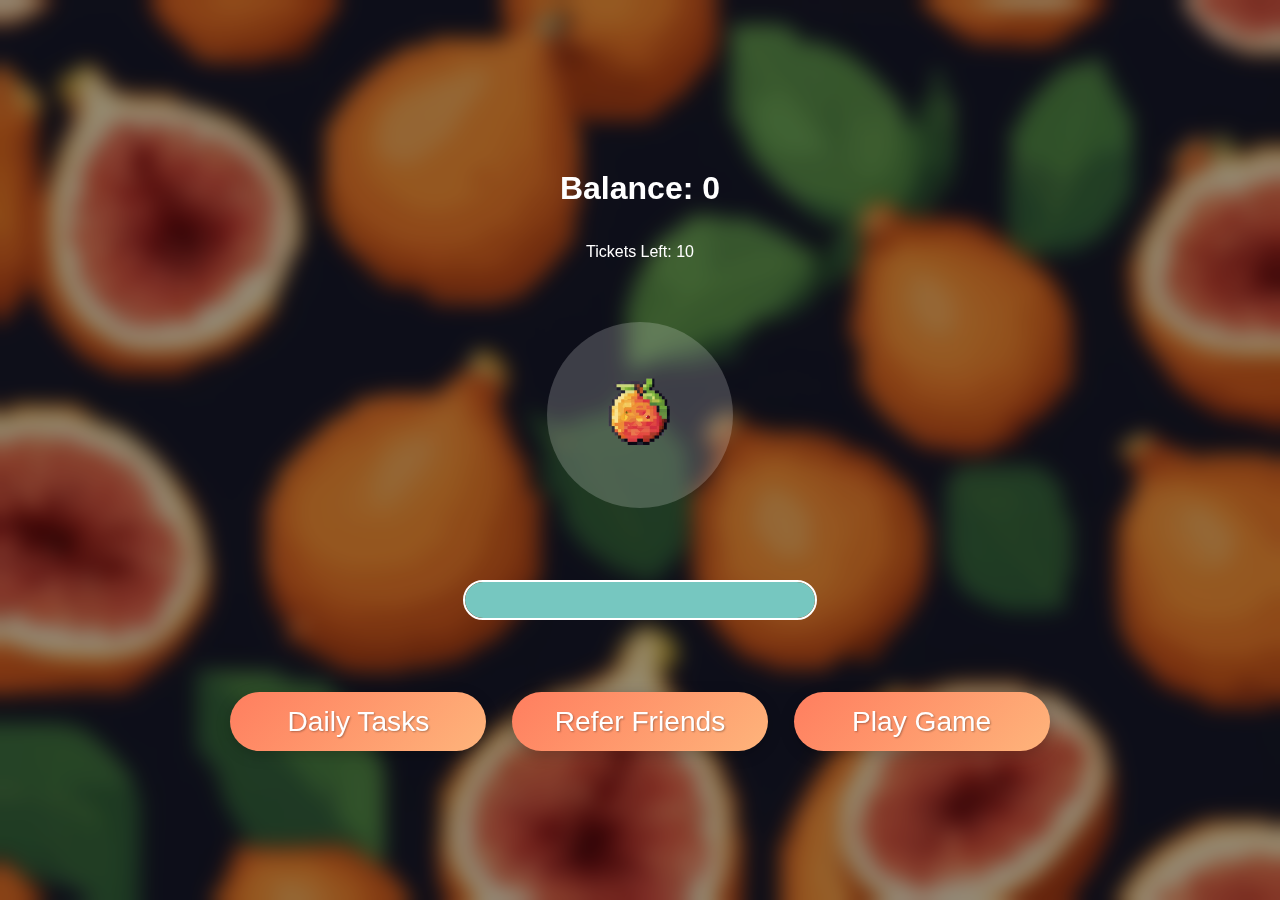
<file: index.html>
<!DOCTYPE html>
<html lang="en">
<head>
  <meta charset="UTF-8">
  <meta name="viewport" content="width=device-width, initial-scale=1.0">
  <title>Click Game</title>
  <style>
    body {
      font-family: 'Roboto', sans-serif;
      display: flex;
      flex-direction: column;
      align-items: center;
      justify-content: center;
      height: 100vh;
      margin: 0;
      overflow: hidden;
      color: white;
      background: url('background.jpg') no-repeat center center fixed;
      background-size: cover;
    }
    body::before {
      content: '';
      position: absolute;
      top: 0;
      left: 0;
      right: 0;
      bottom: 0;
      background: rgba(0, 0, 0, 0.4);
      backdrop-filter: blur(10px);
      z-index: -1;
    }
    h1 {
      font-size: 2.5vw; /* Responsive font size */
      margin-bottom: 20px;
    }
    #fig-container {
      display: flex;
      justify-content: center;
      margin: 5vh 0;
      border-radius: 50%;
      padding: 2vh;
      background: rgba(255, 255, 255, 0.2);
    }
    #fig-container img {
      width: 20vw; /* Responsive fig image size */
      max-width: 150px; /* Cap the max size for larger screens */
      cursor: pointer;
      transition: transform 0.2s;
    }
    #fig-container img:active {
      transform: scale(0.9);
    }
    #points-bar-container {
      width: 80vw; /* Responsive width */
      max-width: 350px;
      height: 4vh; /* Responsive height */
      border: 2px solid #fff;
      margin: 3vh 0;
      border-radius: 20px;
      position: relative;
      background-color: rgba(255, 255, 255, 0.1);
      overflow: hidden;
    }
    #points-bar {
      width: 100%;
      height: 100%;
      background-color: #76c7c0;
      transition: width 0.2s;
      border-radius: 20px;
    }
    .button-container {
      display: flex;
      gap: 2vw; /* Reduced gap */
      margin-top: 5vh;
      flex-wrap: wrap;
      justify-content: center;
    }
    .button {
      padding: 1.5vh 3vw; /* Reduced padding */
      background: linear-gradient(135deg, #ff7e5f, #feb47b);
      color: white;
      border: none;
      border-radius: 30px;
      cursor: pointer;
      transition: all 0.3s;
      text-shadow: 1px 1px 2px rgba(0, 0, 0, 0.3);
      box-shadow: 0 4px 15px rgba(0, 0, 0, 0.2);
      font-size: 2.2vw; /* Reduced font size */
      min-width: 20vw; /* Reduced width */
    }
    .button:hover {
      background: linear-gradient(135deg, #feb47b, #ff7e5f);
      transform: translateY(-5px);
      box-shadow: 0 6px 20px rgba(0, 0, 0, 0.3);
    }

    /* Media queries for smaller screens */
    @media (max-width: 768px) {
      h1 {
        font-size: 5vw;
      }
      #points-bar-container {
        width: 90vw;
      }
      .button {
        font-size: 3.8vw;
        padding: 2vh 4vw;
      }
    }

    /* Media queries for very small devices */
    @media (max-width: 480px) {
      h1 {
        font-size: 6vw;
      }
      #fig-container img {
        width: 30vw; /* Make the fig image smaller on very small screens */
      }
      .button {
        font-size: 4.5vw;
        padding: 2.5vh 6vw;
      }
    }
  </style>
</head>
<body>
  <h1>Balance: <span id="balance">0</span></h1>
  <p>Tickets Left: <span id="tickets">10</span></p>

  <div id="fig-container">
    <img id="fig" src="fig.png" alt="Click me!">
  </div>

  <div id="points-bar-container">
    <div id="points-bar"></div>
  </div>

  <div class="button-container">
    <button class="button" id="daily-tasks">Daily Tasks</button>
    <button class="button" id="refer-friends">Refer Friends</button>
    <button class="button" id="play-game">Play Game</button>
  </div>

  <script>
    let balance = localStorage.getItem('balance') ? parseInt(localStorage.getItem('balance')) : 0;
    let points = 1000;
    let maxPoints = 1000;
    let tickets = localStorage.getItem('tickets') ? parseInt(localStorage.getItem('tickets')) : 10;
    let lastTicketReset = localStorage.getItem('lastTicketReset') ? new Date(localStorage.getItem('lastTicketReset')) : new Date();

    const balanceEl = document.getElementById('balance');
    const ticketsEl = document.getElementById('tickets');
    const pointsBar = document.getElementById('points-bar');
    const fig = document.getElementById('fig');

    balanceEl.textContent = balance;
    ticketsEl.textContent = tickets;
    
    // Update points bar
    function updatePointsBar() {
      pointsBar.style.width = `${(points / maxPoints) * 100}%`;
    }

    // Handle click on the image
    fig.addEventListener('click', () => {
      if (points > 0) {
        balance += 1;
        points -= 1;
        balanceEl.textContent = balance;
        updatePointsBar();
        localStorage.setItem('balance', balance);
      }
    });

    // Refill points every 2 seconds
    setInterval(() => {
      if (points < maxPoints) {
        points += 1;
        updatePointsBar();
      }
    }, 2000);

    // Reset tickets every 24 hours
    function resetTickets() {
      const now = new Date();
      if ((now - lastTicketReset) > 24 * 60 * 60 * 1000) {
        tickets = 10;
        ticketsEl.textContent = tickets;
        localStorage.setItem('tickets', tickets);
        localStorage.setItem('lastTicketReset', now);
      }
    }

    resetTickets();

    // Play game button
    document.getElementById('play-game').addEventListener('click', () => {
      if (tickets > 0) {
        tickets -= 1;
        ticketsEl.textContent = tickets;
        localStorage.setItem('tickets', tickets);
        window.location.href = 'game.html';
      } else {
        alert('No tickets left!');
      }
    });

    // Daily tasks button redirect
    document.getElementById('daily-tasks').addEventListener('click', () => {
      window.location.href = 'coming-soon.html'; // Redirect to coming-soon.html
    });

    updatePointsBar();
  document.getElementById('refer-friends').addEventListener('click', () => {
    window.location.href = 'refer-friends.html'; // Redirect to refer-friends.html
  });

  updatePointsBar();
  document.getElementById('refer-friends').addEventListener('click', () => {
    window.location.href = 'refer-friends.html'; // Redirect to refer-friends.html
  });

  updatePointsBar();

  </script>
  
</body>
</html>
</file>
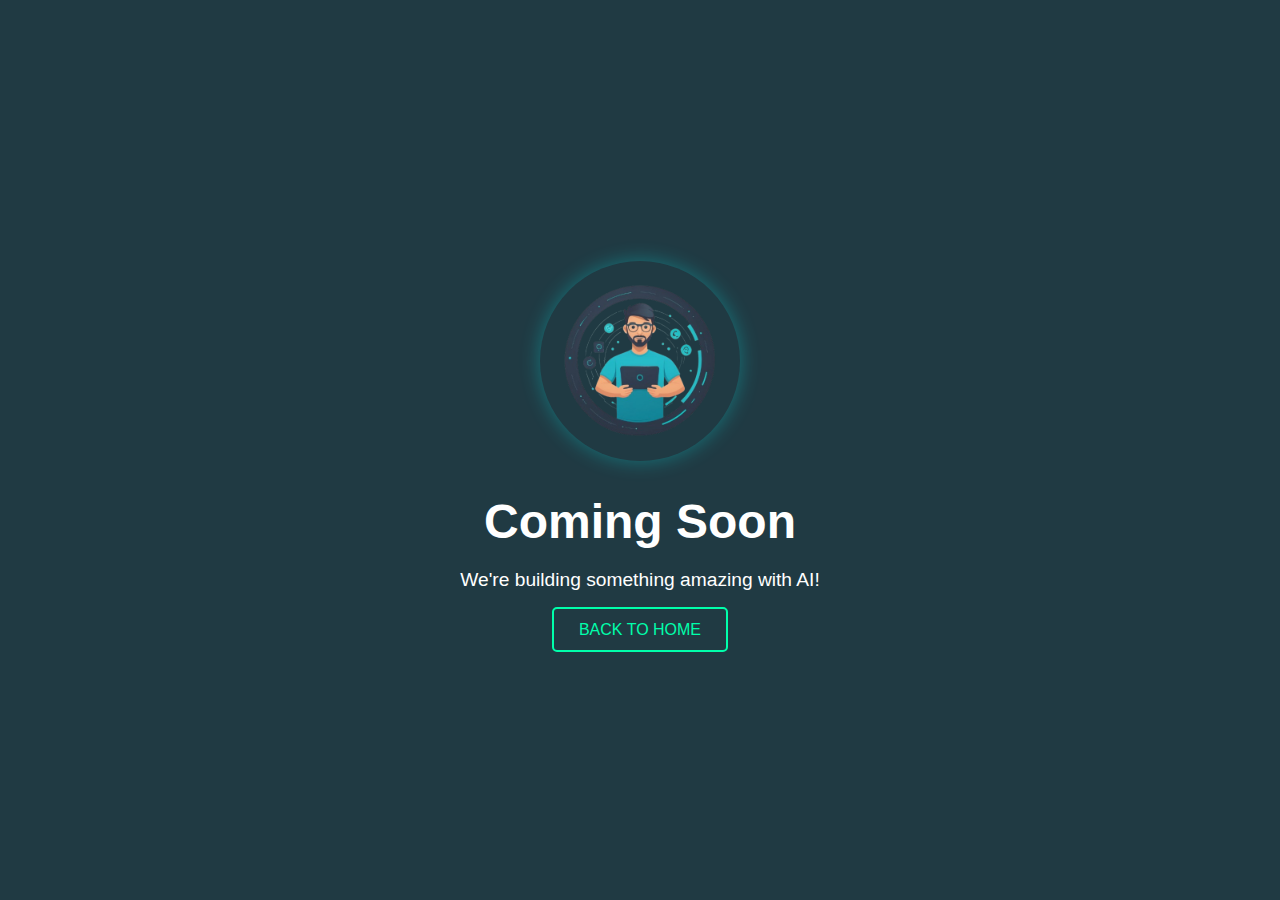
<file: coming-soon.html>
<!DOCTYPE html>
<html lang="en">
<head>
  <meta charset="UTF-8">
  <meta name="viewport" content="width=device-width, initial-scale=1.0">
  <title>Coming Soon - AI Powered</title>
  <style>
    body {
      margin: 0;
      padding: 0;
      display: flex;
      justify-content: center;
      align-items: center;
      height: 100vh;
      background: #203a43;
      font-family: 'Roboto', sans-serif;
      color: white;
      overflow: hidden;
      text-align: center;
    }

    h1 {
      font-size: 3rem;
      margin-bottom: 20px;
    }

    p {
      font-size: 1.2rem;
      margin-bottom: 30px;
    }

    #ai-image {
      width: 200px;
      height: 200px;
      margin: 0 auto 20px;
      border-radius: 50%;
      background: url('tech.png') no-repeat center center;
      background-size: cover;
      box-shadow: 0 0 20px rgba(0, 255, 255, 0.3);
    }

    .neon-button {
      padding: 12px 25px;
      color: #00FFAB;
      border: 2px solid #00FFAB;
      background: none;
      border-radius: 5px;
      text-transform: uppercase;
      font-size: 16px;
      cursor: pointer;
      text-decoration: none;
      transition: 0.3s ease;
    }

    .neon-button:hover {
      background-color: rgba(0, 255, 171, 0.1);
      box-shadow: 0 0 15px rgba(0, 255, 171, 0.5);
    }

    /* Responsive adjustments */
    @media (max-width: 768px) {
      h1 {
        font-size: 2.5rem;
      }

      p {
        font-size: 1rem;
      }

      #ai-image {
        width: 150px;
        height: 150px;
      }

      .neon-button {
        font-size: 14px;
      }
    }
  </style>
</head>
<body>

  <div id="coming-soon-container">
    <div id="ai-image"></div>
    <h1>Coming Soon</h1>
    <p>We're building something amazing with AI!</p>
    <a href="index.html" class="neon-button">Back to Home</a>
  </div>

</body>
</html>
</file>
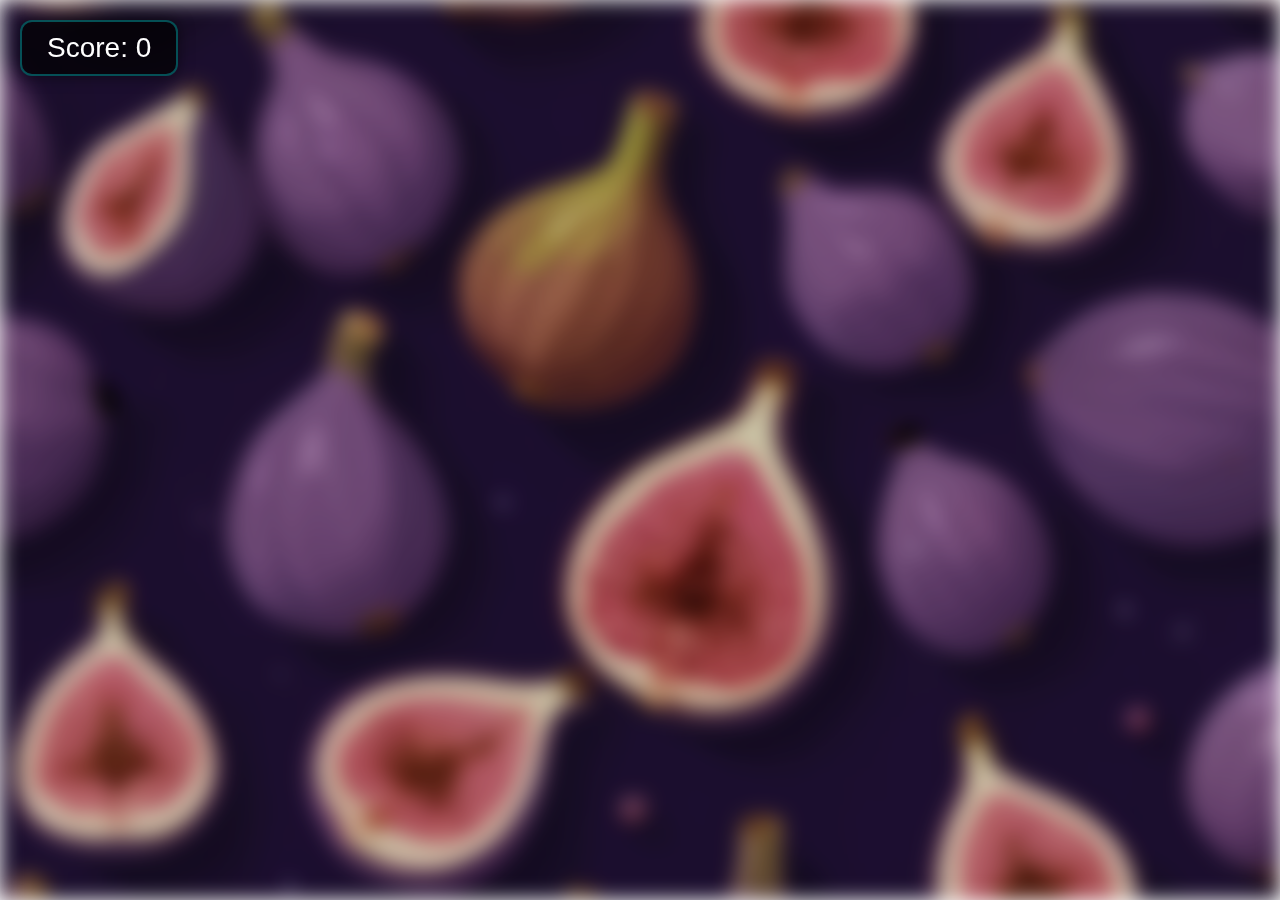
<file: game.html>
<!DOCTYPE html>
<html lang="en">
<head>
  <meta charset="UTF-8">
  <meta name="viewport" content="width=device-width, initial-scale=1.0">
  <title>Falling Game</title>
  <style>
    /* Make sure body does not scroll or move */
    body {
      margin: 0;
      overflow: hidden;
      font-family: 'Roboto', sans-serif;
      height: 100vh; /* Full viewport height */
    }

    /* Blurred background with a smooth animation for the cool effect */
    body::before {
      content: '';
      position: fixed;
      top: 0;
      left: 0;
      right: 0;
      bottom: 0;
      background: url('gameback.jpg') no-repeat center center fixed;
      background-size: cover;
      filter: blur(10px) brightness(0.8); /* Slightly darkened and blurred */
      z-index: -1;
    }

    #game-container {
      position: relative;
      width: 100vw;
      height: 100vh;
      display: flex;
      justify-content: center;
      align-items: flex-start;
    }

    #score {
      position: absolute;
      top: 20px;
      left: 20px;
      font-size: 28px;
      color: rgb(255, 255, 255);
      padding: 10px 25px;
      background: rgba(0, 0, 0, 0.7);
      border-radius: 12px;
      box-shadow: 0 0 15px rgba(0, 0, 0, 0.5);
      border: 2px solid rgba(0, 255, 255, 0.3);
      z-index: 10; /* Make sure the score stays on top */
    }

    .fig2 {
      position: absolute;
      width: 60px; /* Slightly larger for better interaction */
      cursor: pointer;
      z-index: 1;
      transition: transform 0.2s ease;
    }

    .fig2:active {
      transform: scale(1.2); /* Slight scale effect when clicked */
    }

    /* Popup styles for the final score */
    #popup {
      position: absolute;
      top: 50%;
      left: 50%;
      transform: translate(-50%, -50%);
      background-color: rgba(0, 0, 0, 0.9);
      color: white;
      padding: 50px;
      border-radius: 20px;
      text-align: center;
      display: none;
      box-shadow: 0 0 30px rgba(255, 255, 255, 0.6);
      z-index: 100; /* Popup above everything */
      animation: popupAnimation 0.5s ease-out; /* Smooth popup */
    }

    #popup h1 {
      font-size: 40px;
      margin-bottom: 25px;
    }

    #popup button {
      padding: 15px 30px;
      background-color: #28a745;
      color: white;
      font-size: 20px;
      border: none;
      border-radius: 12px;
      cursor: pointer;
      transition: background-color 0.3s ease;
    }

    #popup button:hover {
      background-color: #218838;
    }

    /* Keyframe for smooth popup effect */
    @keyframes popupAnimation {
      0% {
        transform: translate(-50%, -50%) scale(0.8);
        opacity: 0;
      }
      100% {
        transform: translate(-50%, -50%) scale(1);
        opacity: 1;
      }
    }

    /* Make sure the game screen is not scrollable or movable */
    html, body {
      touch-action: none; /* Disable touch-based scrolling */
      overscroll-behavior: none;
    }
  </style>
</head>
<body>
  <div id="game-container">
    <div id="score">Score: <span id="score-value">0</span></div>
  </div>

  <!-- Popup for final score -->
  <div id="popup">
    <h1>You've scored: <span id="final-score">0</span></h1>
    <button id="back-home">Back to Homepage</button>
  </div>

  <script>
    let score = 0;
    const scoreEl = document.getElementById('score-value');
    const finalScoreEl = document.getElementById('final-score');
    const popup = document.getElementById('popup');
    const backHomeBtn = document.getElementById('back-home');
    const gameContainer = document.getElementById('game-container');

    let createFigIntervalId;

    // Function to create a falling fig2
    function createFallingFig2() {
      const fig2 = document.createElement('img');
      fig2.src = 'fig2.png';
      fig2.classList.add('fig2');
      fig2.style.left = Math.random() * window.innerWidth + 'px';
      fig2.style.top = '-60px'; // Start above the screen
      gameContainer.appendChild(fig2);

      fig2.addEventListener('click', () => {
        score += 3;
        scoreEl.textContent = score;
        fig2.remove();
      });

      // Make the fig fall
      const fallingIntervalId = setInterval(() => {
        const currentTop = parseFloat(fig2.style.top);
        if (currentTop > window.innerHeight) {
          fig2.remove();
          clearInterval(fallingIntervalId);
        } else {
          fig2.style.top = currentTop + Math.random() * 7 + 3 + 'px'; // Randomize falling speed
        }
      }, 30);
    }

    // Create more figs by increasing the frequency of fig creation
    createFigIntervalId = setInterval(() => {
      for (let i = 0; i < 3; i++) { // Create 3 figs per second
        createFallingFig2();
      }
    }, 1000);

    // After 30 seconds, stop the game, show popup with score and update balance
    setTimeout(() => {
      // Stop creating new figs and stop existing ones from falling
      clearInterval(createFigIntervalId);
      const figs = document.querySelectorAll('.fig2');
      figs.forEach(fig => fig.remove());

      let existingBalance = localStorage.getItem('balance') ? parseInt(localStorage.getItem('balance')) : 0;
      localStorage.setItem('balance', existingBalance + score);

      // Show final score in the popup
      finalScoreEl.textContent = score;
      popup.style.display = 'block';
    }, 30000);

    // Redirect back to index.html when the button is clicked
    backHomeBtn.addEventListener('click', () => {
      window.location.href = 'index.html';
    });
  </script>
</body>
</html>
</file>
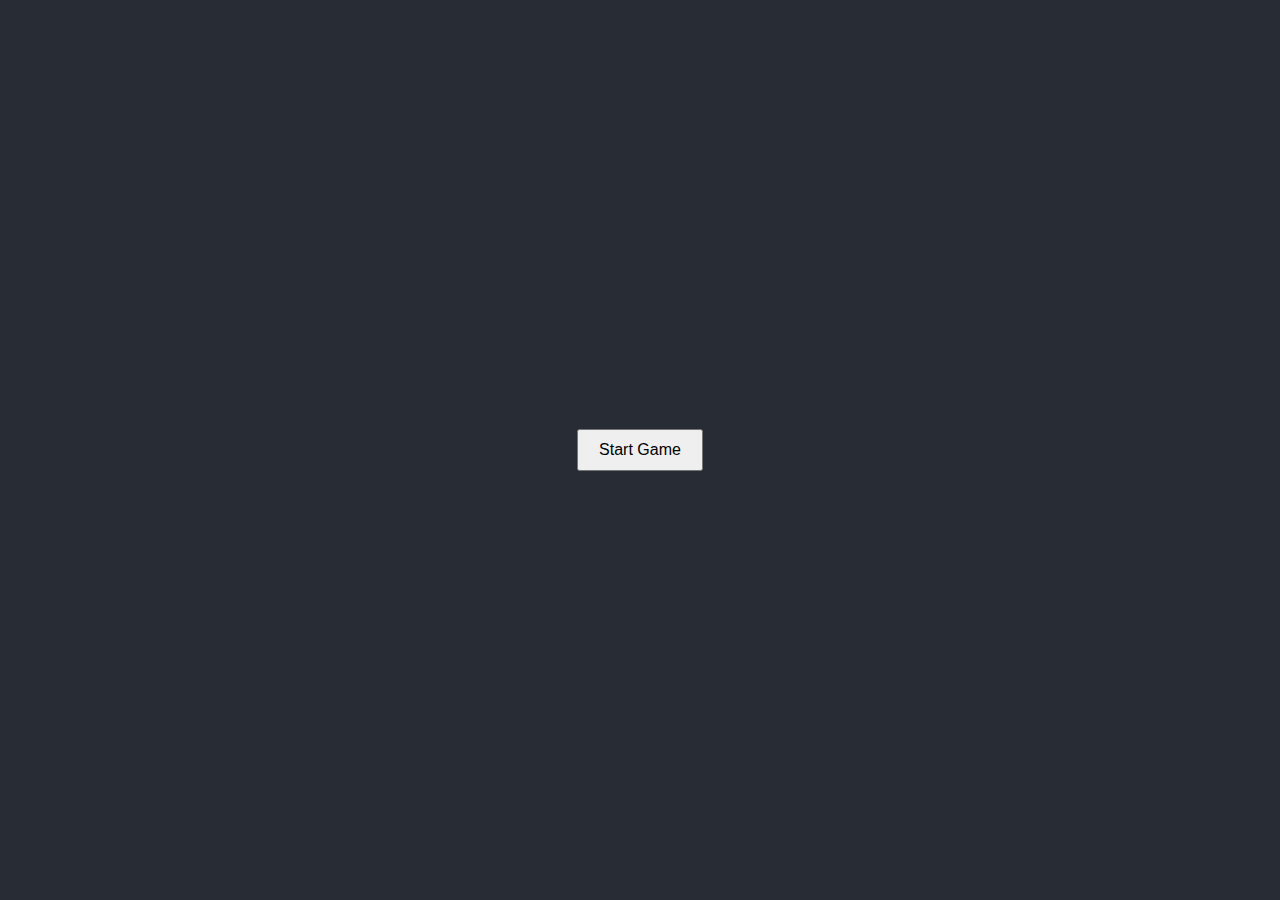
<file: rain-game.html>
<!DOCTYPE html>
<html lang="en">
<head>
    <meta charset="UTF-8">
    <meta name="viewport" content="width=device-width, initial-scale=1.0">
    <title>Fig Rain Clicker</title>
    <style>
        body {
            font-family: Arial, sans-serif;
            display: flex;
            justify-content: center;
            align-items: center;
            height: 100vh;
            margin: 0;
            background-color: #282c34;
        }
        #game-container {
            text-align: center;
        }
        #coin {
            width: 150px;
            height: 150px;
            cursor: pointer;
        }
        #bar {
            width: 300px;
            height: 30px;
            background-color: #ddd;
            margin: 20px auto;
        }
        #bar-fill {
            height: 100%;
            background-color: #4CAF50;
            width: 100%;
        }
        .falling-coin {
            position: absolute;
            width: 50px;
            height: 50px;
            cursor: pointer;
        }
        button {
            padding: 10px 20px;
            font-size: 16px;
            cursor: pointer;
        }
        #modal-container {
            display: none;
            position: fixed;
            z-index: 1000;
            top: 0;
            left: 0;
            width: 100%;
            height: 100%;
            background: rgba(0,0,0,0.5);
            justify-content: center;
            align-items: center;
        }
        #modal {
            background: white;
            padding: 20px;
            border-radius: 10px;
        }
        #modal button {
            background-color: #4CAF50;
            color: white;
            border: none;
            padding: 10px;
            font-size: 18px;
            cursor: pointer;
        }
    </style>
</head>
<body>
    <div id="game-container">
        <button id="start-button">Start Game</button>
        <div id="time-left"></div>
        <div id="balance"></div>
        <div id="high-score"></div>
    </div>

    <div id="modal-container">
        <div id="modal">
            <p>Game Over!</p>
            <button id="close-modal">Close</button>
        </div>
    </div>

    <script>
        const TAP_GAME_DURATION = 30000; // 30 seconds
        const BAR_COIN_LIMIT = 1000;
        const BAR_COIN_RESTORE_RATE = 500; // 1 coin per 0.5 seconds
        const FALLING_COIN_INTERVAL = 1000; // New coin every 1 second
        const FALLING_COIN_VALUE = 20;

        let balance = 0;
        let barCoins = BAR_COIN_LIMIT;
        let gameActive = false;
        let timeLeft = TAP_GAME_DURATION;
        let fallingCoins = [];
        let gameInterval;
        let highScore = localStorage.getItem('highScore') || 0;

        const startButton = document.getElementById('start-button');
        const timeLeftDisplay = document.getElementById('time-left');
        const balanceDisplay = document.getElementById('balance');
        const highScoreDisplay = document.getElementById('high-score');
        const barFill = document.getElementById('bar-fill');
        const coin = document.getElementById('coin');
        const gameContainer = document.getElementById('game-container');
        const modalContainer = document.getElementById('modal-container');
        const closeModalButton = document.getElementById('close-modal');

        function updateDisplays() {
            timeLeftDisplay.textContent = `Time left: ${timeLeft / 1000}s`;
            balanceDisplay.textContent = `Balance: ${balance}`;
            highScoreDisplay.textContent = `High Score: ${highScore}`;
            barFill.style.width = `${(barCoins / BAR_COIN_LIMIT) * 100}%`;
        }

        function startGame() {
            gameActive = true;
            balance = 0;
            barCoins = BAR_COIN_LIMIT;
            timeLeft = TAP_GAME_DURATION;
            fallingCoins = [];
            startButton.style.display = 'none';
            modalContainer.style.display = 'none';
            updateDisplays();

            gameInterval = setInterval(() => {
                timeLeft -= 100;
                barCoins = Math.min(BAR_COIN_LIMIT, barCoins + 1);
                if (timeLeft % 1000 === 0) {
                    createFallingCoin();
                }
                updateDisplays();
                if (timeLeft <= 0) {
                    endGame();
                }
            }, 100);
        }

        function endGame() {
            gameActive = false;
            clearInterval(gameInterval);
            startButton.style.display = 'block';
            modalContainer.style.display = 'flex';
            if (balance > highScore) {
                highScore = balance;
                localStorage.setItem('highScore', highScore);
            }
            updateDisplays();
            fallingCoins.forEach(coin => coin.remove());
            fallingCoins = [];
        }

        function handleTap() {
            if (gameActive && barCoins > 0) {
                balance++;
                barCoins = Math.max(0, barCoins - 1);
                updateDisplays();
            }
        }

        function createFallingCoin() {
            const fallingCoin = document.createElement('img');
            fallingCoin.src = 'fig.png'; // Replace with actual fig image
            fallingCoin.alt = 'Falling coin';
            fallingCoin.className = 'falling-coin';
            fallingCoin.style.left = `${Math.random() * (window.innerWidth - 50)}px`;
            fallingCoin.style.top = '-50px';
            fallingCoin.onclick = () => {
                if (gameActive) {
                    balance += FALLING_COIN_VALUE;
                    updateDisplays();
                    fallingCoin.remove();
                }
            };
            gameContainer.appendChild(fallingCoin);
            fallingCoins.push(fallingCoin);

            let position = -50;
            const fallingInterval = setInterval(() => {
                if (position >= window.innerHeight) {
                    clearInterval(fallingInterval);
                    fallingCoin.remove();
                } else {
                    position += 5;
                    fallingCoin.style.top = `${position}px`;
                }
            }, 50);
        }

        startButton.onclick = startGame;
        coin.onclick = handleTap;
        closeModalButton.onclick = () => modalContainer.style.display = 'none';

        updateDisplays();
    </script>
</body>
</html>
</file>
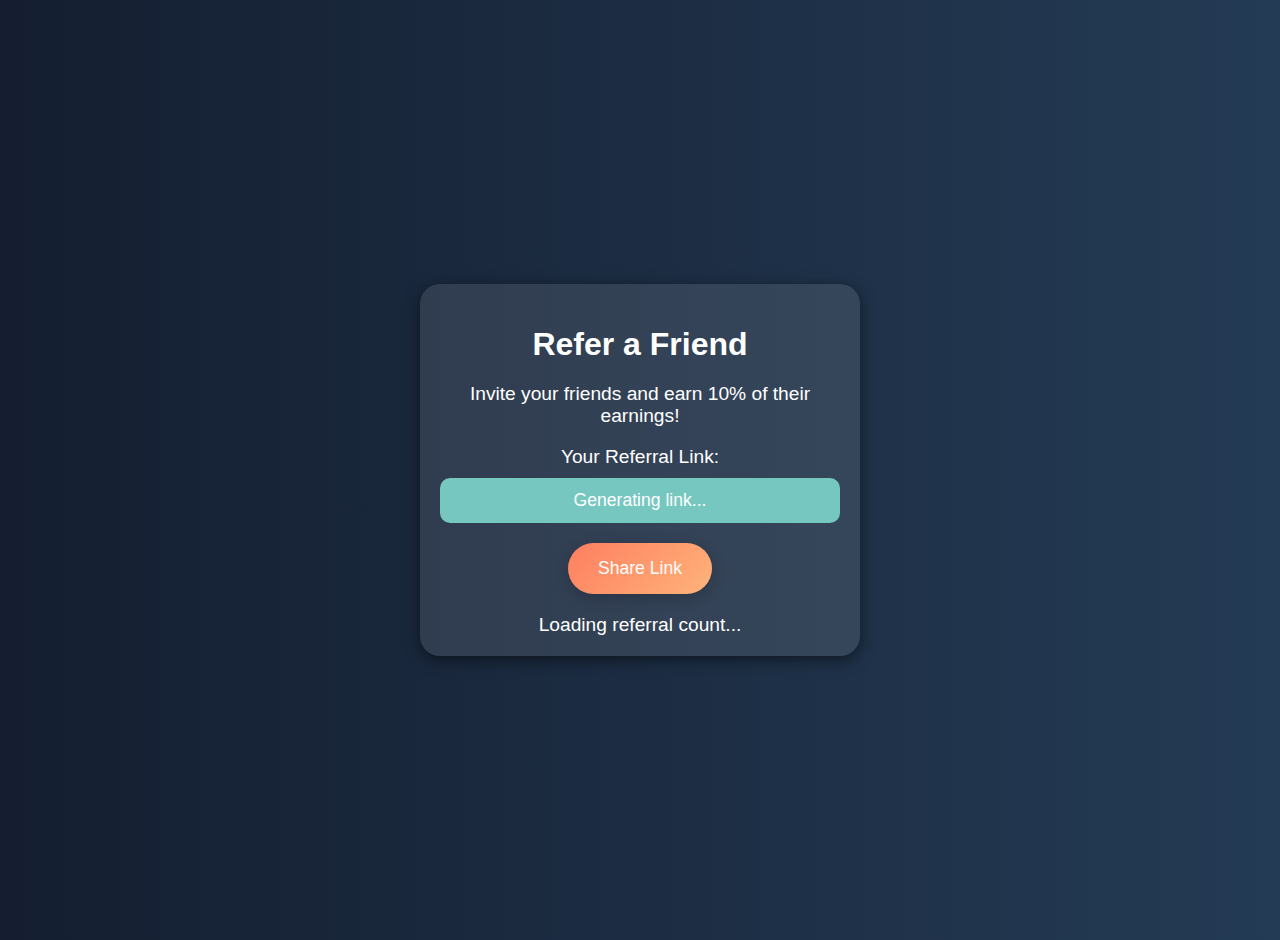
<file: refer-friends.html>
<!DOCTYPE html>
<html lang="en">
<head>
  <meta charset="UTF-8">
  <meta name="viewport" content="width=device-width, initial-scale=1.0">
  <title>Refer Friends</title>
  <script src="https://telegram.org/js/telegram-web-app.js"></script>
  <style>
    body {
      font-family: 'Poppins', sans-serif;
      background: linear-gradient(to right, #141E30, #243B55);
      color: white;
      text-align: center;
      padding: 20px;
      display: flex;
      flex-direction: column;
      align-items: center;
      justify-content: center;
      height: 100vh;
      margin: 0;
    }

    .container {
      background: rgba(255, 255, 255, 0.1);
      border-radius: 20px;
      padding: 20px;
      box-shadow: 0 4px 15px rgba(0, 0, 0, 0.5);
      width: 100%;
      max-width: 400px;
      transition: all 0.3s;
    }

    h1 {
      font-size: 2em;
      margin-bottom: 20px;
    }

    p {
      font-size: 1.2em;
      margin-bottom: 10px;
    }

    #referral-link {
      background: #76c7c0;
      padding: 12px;
      border-radius: 10px;
      font-size: 1.1em;
      word-wrap: break-word;
      margin-bottom: 20px;
      cursor: pointer;
      transition: background-color 0.3s;
    }

    #referral-link:hover {
      background-color: #58b9a8;
    }

    button {
      background: linear-gradient(135deg, #ff7e5f, #feb47b);
      color: white;
      border: none;
      padding: 15px 30px;
      font-size: 1.1em;
      border-radius: 30px;
      cursor: pointer;
      box-shadow: 0 4px 15px rgba(0, 0, 0, 0.2);
      transition: transform 0.3s;
    }

    button:hover {
      transform: scale(1.05);
      box-shadow: 0 6px 20px rgba(0, 0, 0, 0.3);
    }

    #referral-count {
      margin-top: 20px;
      font-size: 1.2em;
    }

    @media (max-width: 768px) {
      .container {
        padding: 15px;
        max-width: 90%;
      }
      h1 { font-size: 1.8em; }
      p { font-size: 1em; }
      #referral-link { font-size: 1em; padding: 10px; }
      button { padding: 12px 25px; font-size: 1em; }
    }

    @media (max-width: 480px) {
      .container {
        padding: 10px;
        max-width: 95%;
      }
      h1 { font-size: 1.6em; }
      p { font-size: 0.9em; }
      #referral-link { font-size: 0.9em; padding: 8px; }
      button { padding: 10px 20px; font-size: 0.9em; }
    }
  </style>
</head>
<body>
  <div class="container">
    <h1>Refer a Friend</h1>
    <p>Invite your friends and earn 10% of their earnings!</p>
    <p>Your Referral Link:</p>
    <div id="referral-link" onclick="copyReferral()">Generating link...</div>
    <button onclick="shareLink()">Share Link</button>
    <div id="referral-count">Loading referral count...</div>
  </div>

  <script>
    const tg = window.Telegram.WebApp;
    const BOT_TOKEN = "asdfghjkl"; // Your bot token

    function generateReferralLink() {
      const userId = tg.initDataUnsafe.user.id;
      const referralLink = `https://t.me/YourBotUsername?start=${userId}`;
      document.getElementById('referral-link').textContent = referralLink;
    }

    function getReferralCount() {
      const userId = tg.initDataUnsafe.user.id;
      fetch(`https://api.telegram.org/bot${BOT_TOKEN}/getReferralCount`, {
        method: 'POST',
        headers: { 'Content-Type': 'application/json' },
        body: JSON.stringify({ user_id: userId })
      })
      .then(response => response.json())
      .then(data => {
        if (data.ok) {
          document.getElementById('referral-count').textContent = `Your Referrals: ${data.result}`;
        } else {
          document.getElementById('referral-count').textContent = "Error fetching referral count";
        }
      })
      .catch(error => {
        console.error('Error:', error);
        document.getElementById('referral-count').textContent = "Error fetching referral count";
      });
    }

    function copyReferral() {
      const referralText = document.getElementById('referral-link').textContent;
      navigator.clipboard.writeText(referralText).then(() => {
        tg.showAlert('Referral link copied to clipboard!');
      });
    }

    function shareLink() {
      const referralLink = document.getElementById('referral-link').textContent;
      tg.shareUrl(referralLink);
    }

    tg.expand();
    generateReferralLink();
    getReferralCount();
  </script>
</file>
